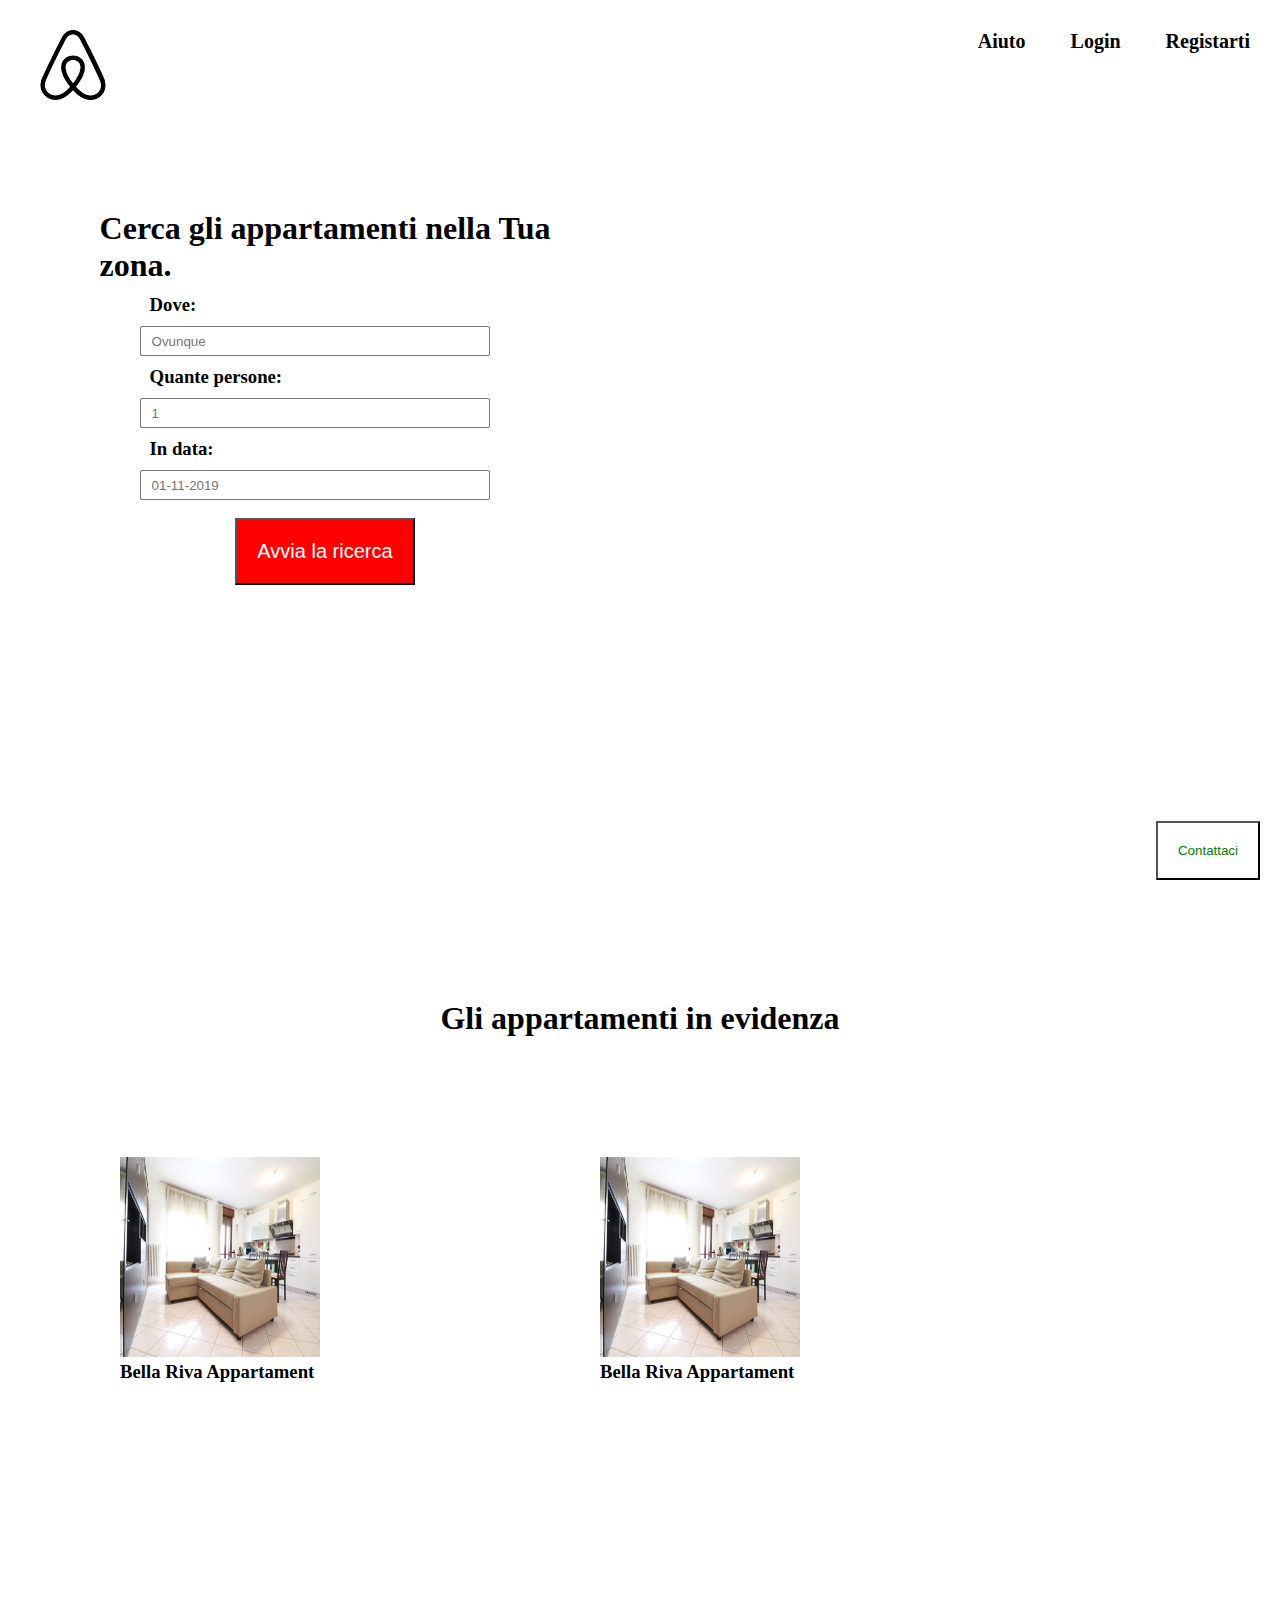
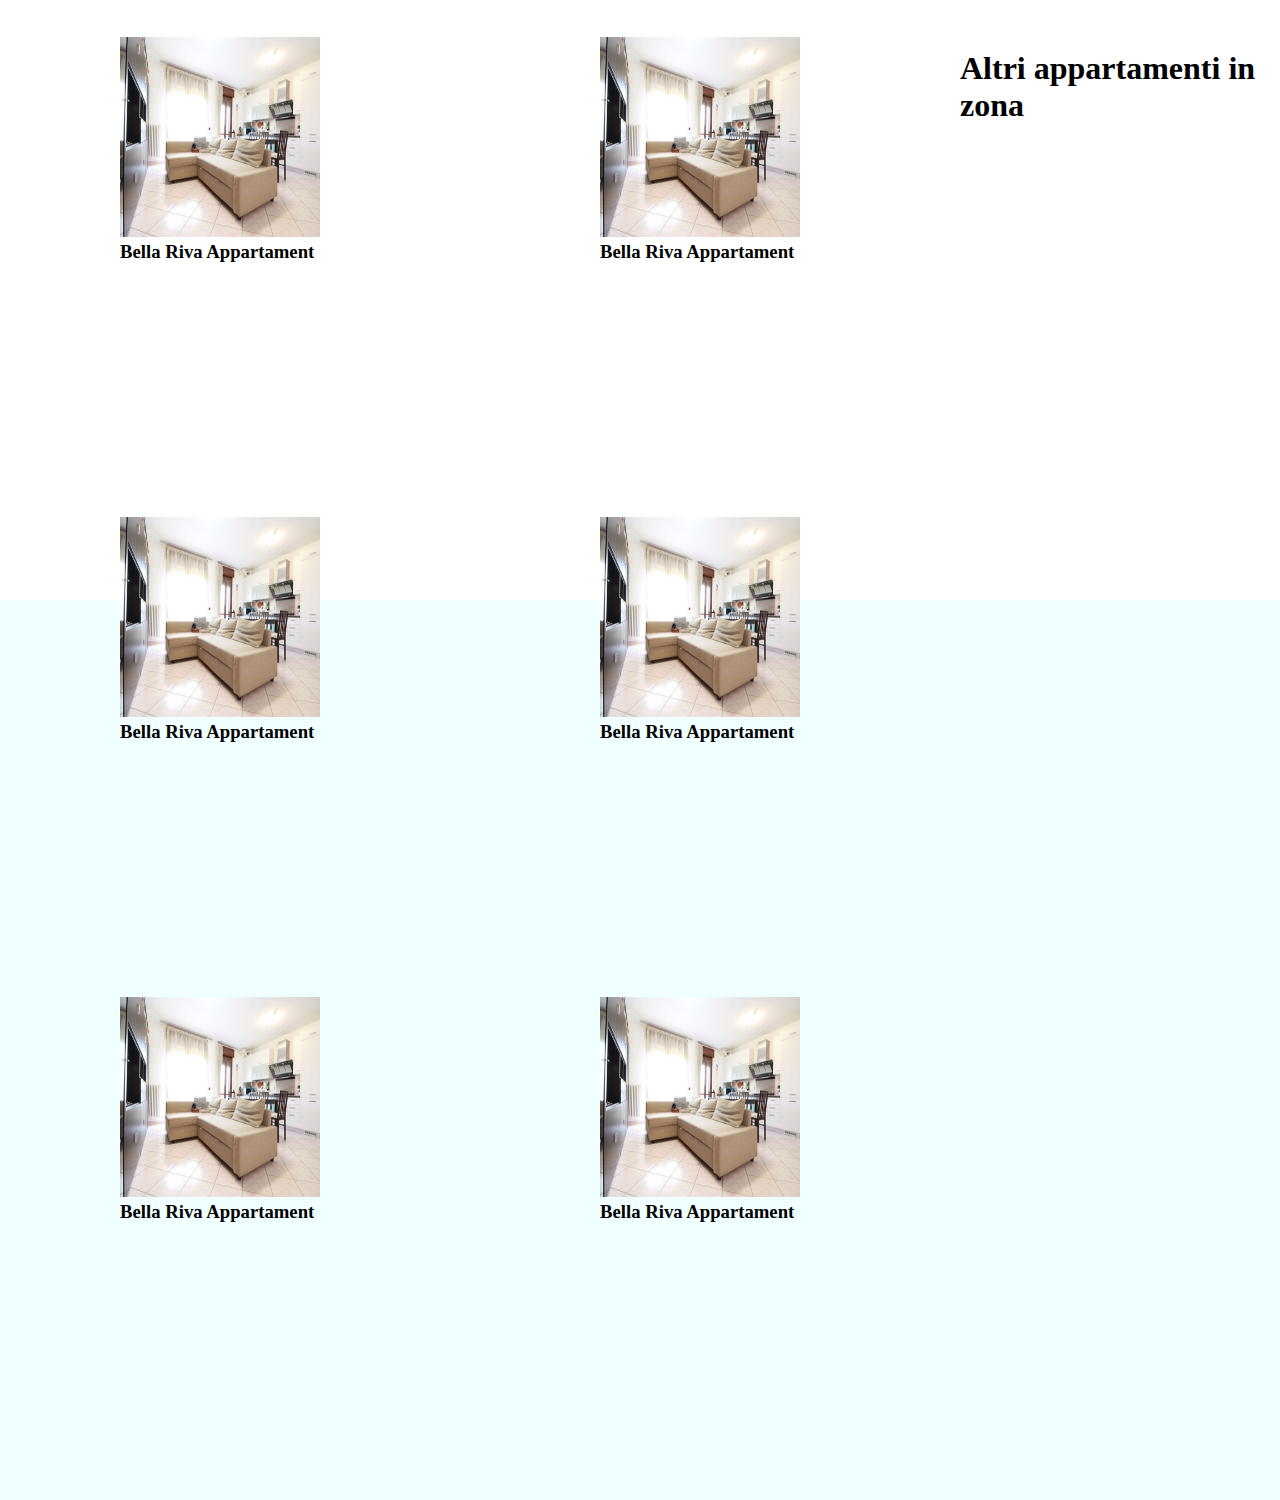
<file: index.html>
<!DOCTYPE html>
<html lang="en" dir="ltr">
  <head>
    <meta charset="utf-8">
    <title>Prova</title>
    <link rel="stylesheet" href="style.css">
  </head>
  <body>
    <div id="container">
      <header>
        <div class="logo">
          <img src="img/air.jpg" alt="">
        </div>
        <div class="inputApparts">
          <h1>Cerca gli appartamenti nella Tua zona.</h1>
          <form class="" action="index.html" method="post">
            <h3>Dove: </h3>
            <input class="position" type="text" name="position" value="" placeholder="Ovunque">
            <!-- <input class="positionButt" type="button" name="" value="Vai"> -->
            <h3>Quante persone: </h3>
            <input class="position" type="text" name="position" value="" placeholder="1">
            <!-- <input class="positionButt" type="button" name="" value="Vai"> -->
            <h3>In data: </h3>
            <input class="position" type="text" name="position" value="" placeholder="01-11-2019">
            <!-- <input class="positionButt" type="button" name="" value="Vai"> -->
            <button class ="searchGo" type="button" name="button">Avvia la ricerca</button>
          </form>
        </div>
        <div class="nav">
          <ul class="navBar">
            <li>Aiuto</li>
            <li>Login</li>
            <li>Registarti</li>
          </ul>
        </div>
      </header>
      <main>
        <div class="sponsored appartaments">
          <h1>Gli appartamenti in evidenza</h1>
          <div class="appartament">
            <img src="img/ap1.jpg" alt="">
            <h3>Bella Riva Appartament</h3>
            <div class="shortDescrp">
              <p>Questo appartamento è particolarmente bello</p>
            </div>
          </div>
          <div class="appartament">
            <img src="img/ap1.jpg" alt="">
            <h3>Bella Riva Appartament</h3>
            <div class="shortDescrp">
              <p>Questo appartamento è particolarmente bello</p>
            </div>
          </div>
          <div class="appartament">
            <img src="img/ap1.jpg" alt="">
            <h3>Bella Riva Appartament</h3>
            <div class="shortDescrp">
              <p>Questo appartamento è particolarmente bello</p>
            </div>
          </div>
          <div class="appartament">
            <img src="img/ap1.jpg" alt="">
            <h3>Bella Riva Appartament</h3>
            <div class="shortDescrp">
              <p>Questo appartamento è particolarmente bello</p>
            </div>
          </div>
        </div>
        <div class="appartaments">
          <h1>Altri appartamenti in zona</h1>
          <div class="shortDescrp">
            <p>Questo appartamento è particolarmente bello</p>
          </div>
          <div class="appartament">
            <img src="img/ap1.jpg" alt="">
            <h3>Bella Riva Appartament</h3>
            <div class="shortDescrp">
              <p>Questo appartamento è particolarmente bello</p>
            </div>
          </div>
          <div class="appartament">
            <img src="img/ap1.jpg" alt="">
            <h3>Bella Riva Appartament</h3>
            <div class="shortDescrp">
              <p>Questo appartamento è particolarmente bello</p>
            </div>
          </div>
          <div class="appartament">
            <img src="img/ap1.jpg" alt="">
            <h3>Bella Riva Appartament</h3>
            <div class="shortDescrp">
              <p>Questo appartamento è particolarmente bello</p>
            </div>
          </div>
          <div class="appartament">
            <img src="img/ap1.jpg" alt="">
            <h3>Bella Riva Appartament</h3>
            <div class="shortDescrp">
              <p>Questo appartamento è particolarmente bello</p>
            </div>
          </div>
        </div>
      </main>
      <footer>

      </footer>
    </div>
    <div id="contact">
      <button type="button" name="button">Contattaci</button>
    <div>
  </body>
</html>
</file>
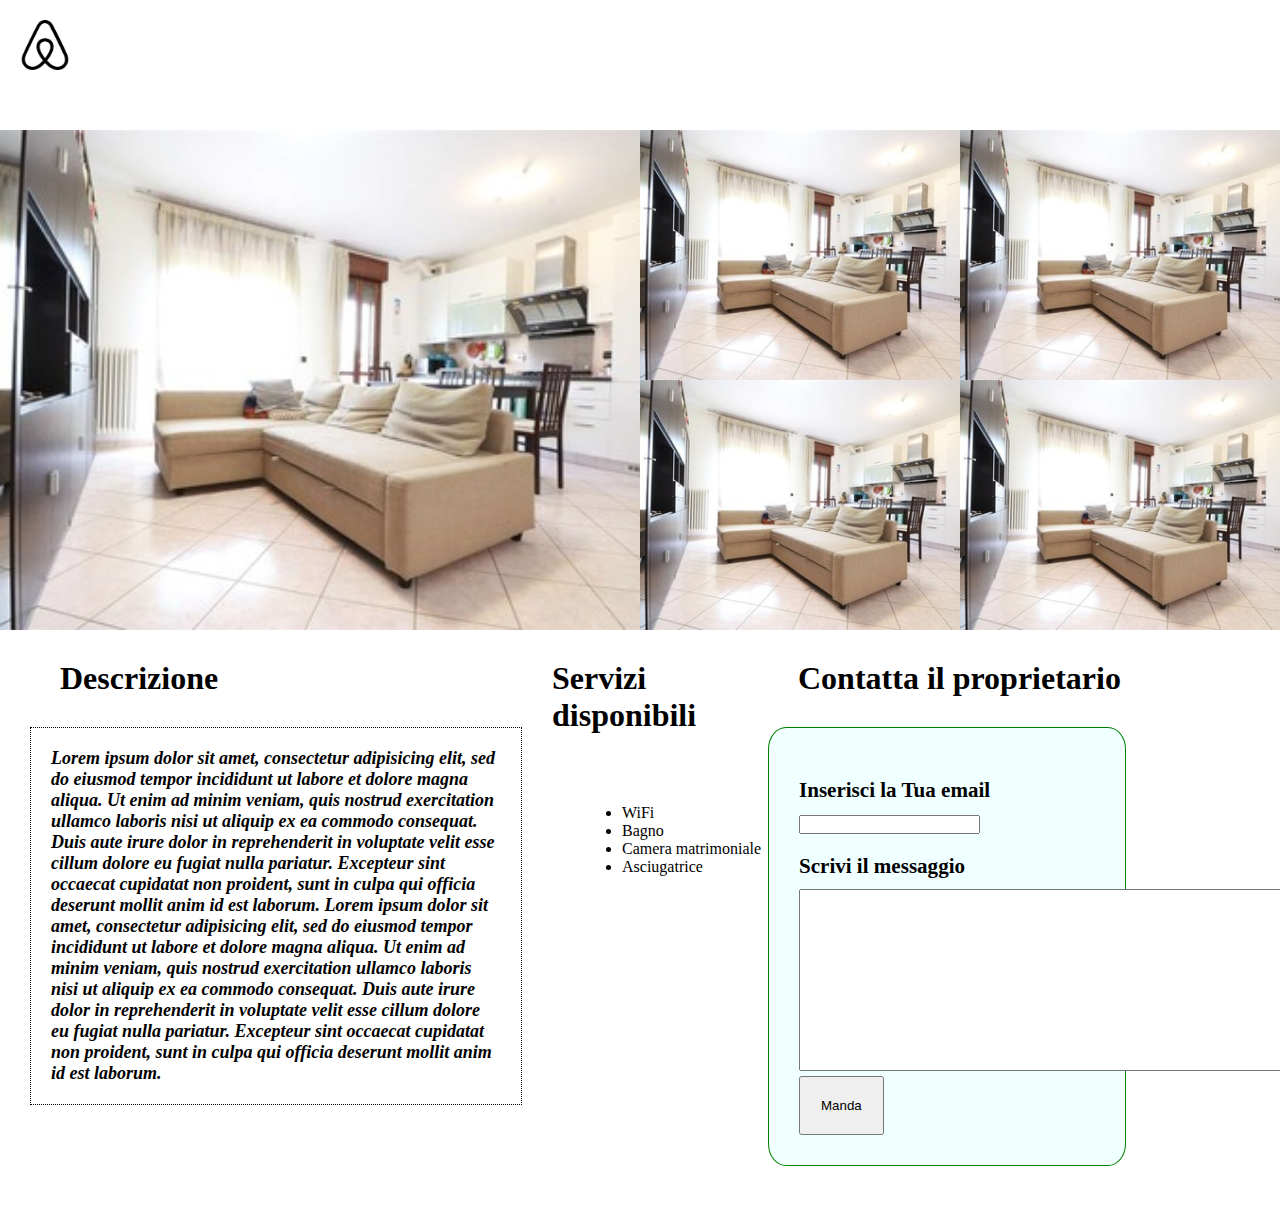
<file: appartaments.html>
<!DOCTYPE html>
<html lang="en" dir="ltr">
  <head>
    <meta charset="utf-8">
    <title>Dettagli appartamento</title>
    <link rel="stylesheet" href="styledettapp.css">
  </head>
  <body>
    <div id="container">
      <header>
        <img src="img/air.jpg" alt="">
      </header>
        <main>
          <div class="photos">
            <div class="left">
              <!-- <img id="jpg1" src="img/ap1.jpg" alt=""> -->
            </div>
            <div class="right">
              <!-- <img class="otherjpg" src="img/ap1.jpg" alt="">
              <img class="otherjpg" src="img/ap1.jpg" alt="">
              <img class="otherjpg" src="img/ap1.jpg" alt="">
              <img class="otherjpg" src="img/ap1.jpg" alt=""> -->
            </div>
            <div class="right">
            </div>
            <div class="right">
            </div>
            <div class="right">
            </div>
        </div>
        <div id="description">
          <div class="info">
            <h1>Descrizione</h1>
            <p>Lorem ipsum dolor sit amet, consectetur adipisicing elit, sed do eiusmod tempor incididunt ut labore et dolore magna aliqua. Ut enim ad minim veniam, quis nostrud exercitation ullamco laboris nisi ut aliquip ex ea commodo consequat. Duis aute irure dolor in reprehenderit in voluptate velit esse cillum dolore eu fugiat nulla pariatur. Excepteur sint occaecat cupidatat non proident, sunt in culpa qui officia deserunt mollit anim id est laborum. Lorem ipsum dolor sit amet, consectetur adipisicing elit, sed do eiusmod tempor incididunt ut labore et dolore magna aliqua. Ut enim ad minim veniam, quis nostrud exercitation ullamco laboris nisi ut aliquip ex ea commodo consequat. Duis aute irure dolor in reprehenderit in voluptate velit esse cillum dolore eu fugiat nulla pariatur. Excepteur sint occaecat cupidatat non proident, sunt in culpa qui officia deserunt mollit anim id est laborum.</p>
          </div>
          <div class="servizi">
            <h1>Servizi disponibili</h1>
            <ul>
              <li>WiFi</li>
              <li>Bagno</li>
              <li>Camera matrimoniale</li>
              <li>Asciugatrice</li>
            </ul>
          </div>
          <div class="contact">
            <form class="" action="index.html" method="post">
              <h1>Contatta il proprietario</h1>
                <div class="form">
                  <h3>Inserisci la Tua email</h3>
                  <input type="email" name="" value="">
                  <h3>Scrivi il messaggio</h3>
                  <textarea #id="textToPossesor" name="name" rows="12" cols="60" minlength="10" maxlength="500"></textarea>
                  <input id="butt" type="button" name="" value="Manda">
                </div>
            </form>
          </div>
        </div>
      </main>
    </div>
  </body>
</html>
</file>
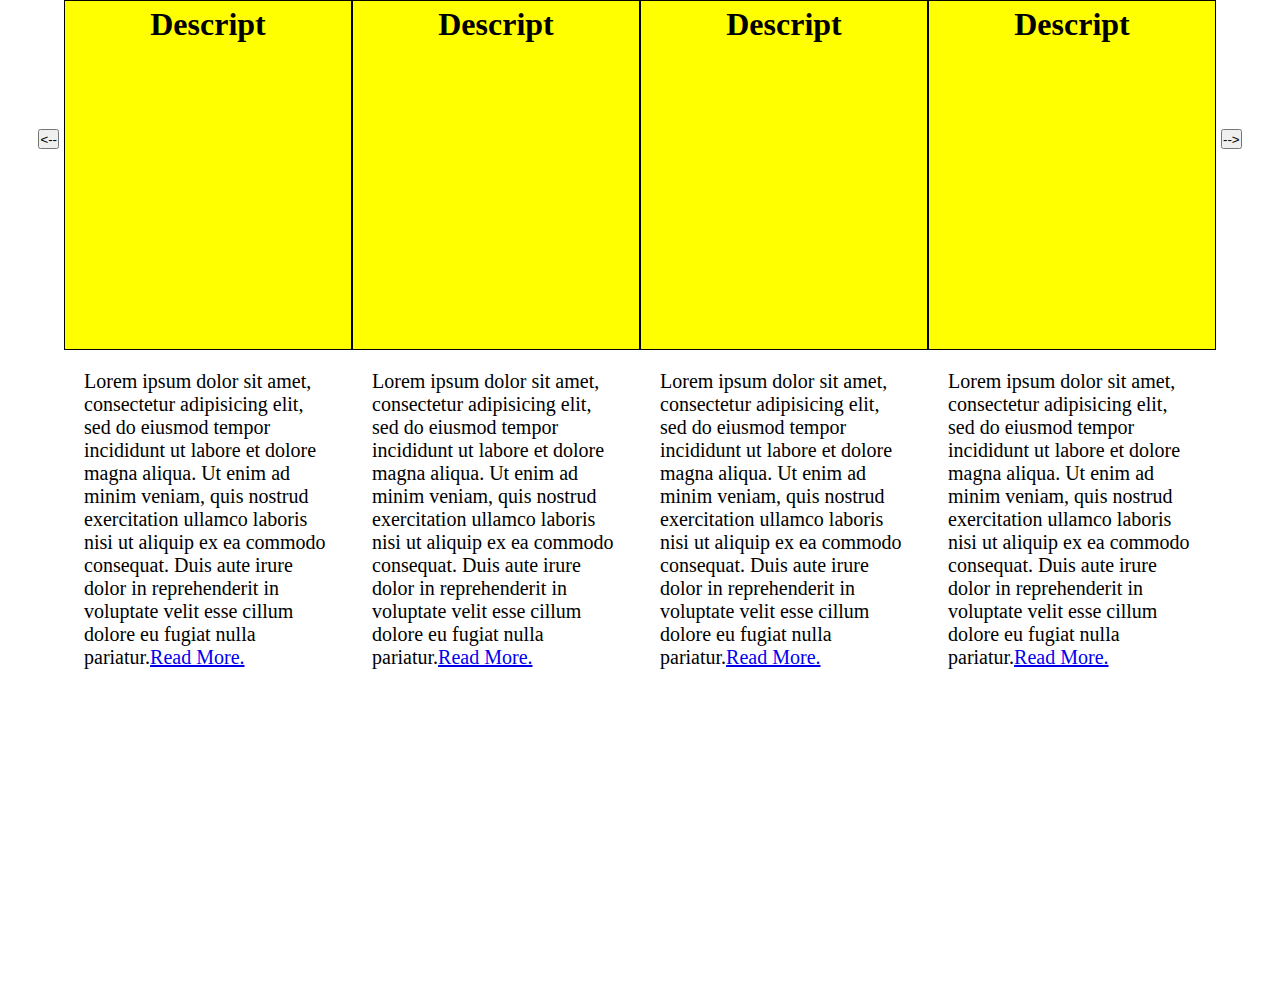
<file: grigliaapp.html>
<!DOCTYPE html>
<html lang="en" dir="ltr">
  <head>
    <meta charset="utf-8">
    <title></title>
    <link rel="stylesheet" href="griglia.css">
    <meta name="viewport" content="width=device-width, initial-scale=1">
    <script  src="https://code.jquery.com/jquery-3.4.1.min.js"  integrity="sha256-CSXorXvZcTkaix6Yvo6HppcZGetbYMGWSFlBw8HfCJo="  crossorigin="anonymous"></script>
  </head>
  <body>
    <div class="containerApp">
      <button class="prev"> <-- </button>
      <div class="containerGriglia active first">
        <div class="classApp">
          <div class="app">
            <h1>Descript</h1>
          </div>
          <p>Lorem ipsum dolor sit amet, consectetur adipisicing elit, sed do eiusmod tempor incididunt ut labore et dolore magna aliqua. Ut enim ad minim veniam, quis nostrud exercitation ullamco laboris nisi ut aliquip ex ea commodo consequat. Duis aute irure dolor in reprehenderit in voluptate velit esse cillum dolore eu fugiat nulla pariatur.<a href="#">Read More.</a></p>
        </div>
        <div class="classApp">
          <div class="app">
            <h1>Descript</h1>
          </div>
          <p>Lorem ipsum dolor sit amet, consectetur adipisicing elit, sed do eiusmod tempor incididunt ut labore et dolore magna aliqua. Ut enim ad minim veniam, quis nostrud exercitation ullamco laboris nisi ut aliquip ex ea commodo consequat. Duis aute irure dolor in reprehenderit in voluptate velit esse cillum dolore eu fugiat nulla pariatur.<a href="#">Read More.</a></p>
        </div>
        <div class="classApp">
          <div class="app">
            <h1>Descript</h1>
          </div>
          <p>Lorem ipsum dolor sit amet, consectetur adipisicing elit, sed do eiusmod tempor incididunt ut labore et dolore magna aliqua. Ut enim ad minim veniam, quis nostrud exercitation ullamco laboris nisi ut aliquip ex ea commodo consequat. Duis aute irure dolor in reprehenderit in voluptate velit esse cillum dolore eu fugiat nulla pariatur.<a href="#">Read More.</a></p>
        </div>
        <div class="classApp">
          <div class="app">
            <h1>Descript</h1>
          </div>
          <p>Lorem ipsum dolor sit amet, consectetur adipisicing elit, sed do eiusmod tempor incididunt ut labore et dolore magna aliqua. Ut enim ad minim veniam, quis nostrud exercitation ullamco laboris nisi ut aliquip ex ea commodo consequat. Duis aute irure dolor in reprehenderit in voluptate velit esse cillum dolore eu fugiat nulla pariatur.<a href="#">Read More.</a></p>
        </div>
      </div>


      <div class="containerGriglia red">

        <div class="classApp">
          <div class="app">
            <h1>Descript</h1>
          </div>
          <p>Lorem ipsum dolor sit amet, consectetur adipiscing elit. Praesent eu facilisis massa. Aliquam eleifend sem dapibus, congue massa ut, volutpat tellus. Ut semper, sapien at malesuada imperdiet, erat magna luctus turpis, sit amet bibendum ex.<a href="#">Read More.</a></p>
        </div>
        <div class="classApp">
          <div class="app">
            <h1>Descript</h1>
          </div>
          <p>Lorem ipsum dolor sit amet, consectetur adipiscing elit. Praesent eu facilisis massa. Aliquam eleifend sem dapibus, congue massa ut, volutpat tellus. Ut semper, sapien at malesuada imperdiet, erat magna luctus turpis, sit amet bibendum ex.<a href="#">Read More.</a></p>
        </div>
        <div class="classApp">
          <div class="app">
            <h1>Descript</h1>
          </div>
          <p>Lorem ipsum dolor sit amet, consectetur adipiscing elit. Praesent eu facilisis massa. Aliquam eleifend sem dapibus, congue massa ut, volutpat tellus. Ut semper, sapien at malesuada imperdiet, erat magna luctus turpis, sit amet bibendum ex.<a href="#">Read More.</a></p>
        </div>
        <div class="classApp">
          <div class="app">
            <h1>Descript</h1>
          </div>
          <p>Lorem ipsum dolor sit amet, consectetur adipiscing elit. Praesent eu facilisis massa. Aliquam eleifend sem dapibus, congue massa ut, volutpat tellus. Ut semper, sapien at malesuada imperdiet, erat magna luctus turpis, sit amet bibendum ex.<a href="#">Read More.</a></p>
        </div>

      </div>

      <div class="containerGriglia green last">

        <div class="classApp">
          <div class="app">
            <h1>Descript</h1>
          </div>
          <p>Lorem ipsum dolor sit amet, consectetur adipiscing elit. Proin lectus justo, placerat eget elit in, pharetra rhoncus sapien. Nunc varius neque vel luctus dapibus. Vivamus interdum pharetra viverra. Nulla ornare varius mi, vitae iaculis metus lacinia eu. Nam ut metus ex. Vivamus.<a href="#">Read More.</a></p>
        </div>
        <div class="classApp">
          <div class="app">
            <h1>Descript</h1>
          </div>
          <p>Lorem ipsum dolor sit amet, consectetur adipiscing elit. Proin lectus justo, placerat eget elit in, pharetra rhoncus sapien. Nunc varius neque vel luctus dapibus. Vivamus interdum pharetra viverra. Nulla ornare varius mi, vitae iaculis metus lacinia eu. Nam ut metus ex. Vivamus.<a href="#">Read More.</a></p>
        </div>
        <div class="classApp">
          <div class="app">
            <h1>Descript</h1>
          </div>
          <p>Lorem ipsum dolor sit amet, consectetur adipiscing elit. Proin lectus justo, placerat eget elit in, pharetra rhoncus sapien. Nunc varius neque vel luctus dapibus. Vivamus interdum pharetra viverra. Nulla ornare varius mi, vitae iaculis metus lacinia eu. Nam ut metus ex. Vivamus.<a href="#">Read More.</a></p>
        </div>
        <div class="classApp">
          <div class="app">
            <h1>Descript</h1>
          </div>
          <p>Lorem ipsum dolor sit amet, consectetur adipiscing elit. Proin lectus justo, placerat eget elit in, pharetra rhoncus sapien. Nunc varius neque vel luctus dapibus. Vivamus interdum pharetra viverra. Nulla ornare varius mi, vitae iaculis metus lacinia eu. Nam ut metus ex. Vivamus.<a href="#">Read More.</a></p>
        </div>
      </div>
      <button class="next"> --> </button>
    </div>
    <script type="text/javascript" src="grigliascript.js"></script>
  </body>
</html>
</file>
<file: style.css>
/* Stabilisco le regole generali */

* {
  margin: 0;
  padding: 0;
  box-sizing: border-box;
  /* overflow-x: hidden; */
}

body {
  overflow-x: hidden;
}
/* Metto l'immagine di sfondo e faccio in maniera si che occupi tutto lo schermo */

header {
  background-image: url(https://www.hotelpiazzabellini.com/images/background/appartamenti-04.jpg);
  width: 100vw;
  height: 100vh;
  background-repeat: no-repeat;
  background-size: 100vw 100vh;
}

/* Mi occupo del logo di airbnb */

.logo {
  position: relative;
}

.logo img {
  max-width: 70px;
  max-height: 70px;
  position: absolute;
  top : 30px;
  left: 3%;
}

/* Preparo la parte del form / ricerca */

.inputApparts {
  width: 500px;
  height: 450px;
  background-color: white;
  position: absolute;
  left: 7%;
  top: 20%;
  border-radius: 20px;
  padding: 10px;
}

.inputApparts h1 {
  padding-top: 20px;
}

.inputApparts h3, .inputApparts .position {
  padding: 10px;
  margin-left: 40px;
}

.inputApparts .positionButt {
  width: 50px;
  height: 30px;
}

.inputApparts .position {
  width: 350px;
  height: 30px;
}

.searchGo {
  color: white;
  background-color: red;
  padding: 20px;
  font-size: 20px;
  position: absolute;
  right: 35%;
  bottom: 10%;
}


/* Metto la nav bar in alto a destra */


.navBar {
  list-style: none;
}

.navBar li {
  display: inline-block;
  padding: 20px;
}

.nav {
  position: absolute;
  right: 10px;
  top: 10px;
  font-size: 20px;
  font-weight: 600;
}

li:hover {
  color: white;
  font-weight: 1000;
  border-bottom: 2px solid white;
  cursor: pointer;
}

/* Mi occupo della sezione main */

main {
  width: 100vw;
  height: 1300px;
  position: relative;
}


.appartaments {
  padding-top: 100px;
  width: 100%;
  height: 50%;

}

.appartaments h1 {
  flex-wrap: wrap;
  display: flex;
  justify-content: center;
  align-self: center;
}

.appartament {
  width: 240px;
  height: 240px;
  float: left;
  margin: 120px;
}

.appartament img {
  width: 200px;
  height: 200px;
}

.appartament:hover img {
  width: 300px;
  height: 300px;
}

.shortDescrp {
  display: none;
}

.appartament:hover .shortDescrp {
  display: block;
}



/* Mi occupo del footer */

footer {
  width: 100vw;
  height: 100vh;
  background-color: azure;
}
















/* Faccio il button per i contatti */

#contact button {
  position: fixed;
  bottom: 20px;
  right: 20px;
  color: green;
  background-color: white;
  padding: 20px;
}
</file>
<file: styledettapp.css>
* {
  margin: 0;
  padding: 0;
  box-sizing: border-box;
}

header {
  width: 100%;
  height: 130px;
}

header img {
  width: 50px;
  height: 50px;
  margin: 20px;
}

.photos {
  width: 100%;
  height: 500px;
}




.left{
  background: url("img/ap1.jpg");
  /* background-repeat: no-repeat; */
  background-size: cover;
  width: 50%;
  height: 100%;
  float: left;
}

.right {
  background: url("img/ap1.jpg");
  background-repeat: no-repeat;
  background-size: cover;
  width: 25%;
  height: 50%;
  float: left;
}

.left:hover , .right:hover {
  transition : 0.4;
  transform: scale(1.1);
  border: 1px solid black;
}

#description {
  width: 100%;
  height: 600px;
  display: flex;
  flex-direction: row;
}

#description h1 {
  padding: 30px;
}


.info {
  width: 40%;
  height: 100%;
  margin-left: 30px;
}

.info p {
  padding: 20px;
  font-size: 18px;
  font-weight: 600;
  font-style: italic;
  border: 1px dotted black;
}

.servizi {
  width: 20%;
  height: 100%;
}

.servizi ul {
  margin-left: 100px;
  margin-top: 40px;
}

.contact {
  width: 40%;
  height: 100%;
}

.form {
  padding: 30px;
  background-color: azure;
  width: 70%;
  border: 1px green solid;
  border-radius: 5%;
  font-size: 18px;
}

.form h3 {
  margin-top: 20px;
  margin-bottom: 10px;
}

textarea {
  resize: none;
}

#butt {
  padding: 20px;

}
</file>
<file: griglia.css>
* {
  margin: 0;
  padding: 0;
  box-sizing: border-box;
}


.containerApp {
  width: 100%;
  height: 100%;
  display: flex;
  justify-content: center;
}

.containerGriglia {
  display: none;
  width: 90%;
}

.active {
  /* display: flex;
  justify-content: center; */
  display: block;
}

.classApp {
  height: 1000px;
  width: calc(25%);
  float: left;
}

.app {
  height: calc(35%);
  border: 1px solid black;
  background-color: yellow;
  padding: 5px;
  text-align: center;
}

.red .app {
  background-color: red;
}

.green .app {
  background-color: green;
}

p {
  padding: 20px;
  font-size: 20px;
}

.second , .third {
  display: none;
}

.prev, .next {
  height: 20px;
  margin-top: calc(8%);
  position: absolute;;
}

.prev {
  margin-right: 10px;
  top: 3%;
  left: 3%;
}

.next {
  margin-left: 10px;
  top: 3%;
  right: 3%;
}

/* Impostazioni per tablet */

@media only screen and (max-width: 968px) {
  .containerGriglia {
    display: none;
    width: 90%;
  }

  .active {
    /* display: flex;
    justify-content: center; */
    display: block;
  }

  .classApp {
    height: 800px;
    width: calc(50%);
    float: left;
  }
}

/* Impostazioni per cellulare */

@media only screen and (max-width: 560px) {
  .containerGriglia {
    display: none;
    width: 90%;
  }

  .active {
    /* display: flex;
    justify-content: center; */
    display: block;
  }

  .classApp {
    height: 600px;
    width: calc(100%);
    float: left;
  }
}

}
</file>
